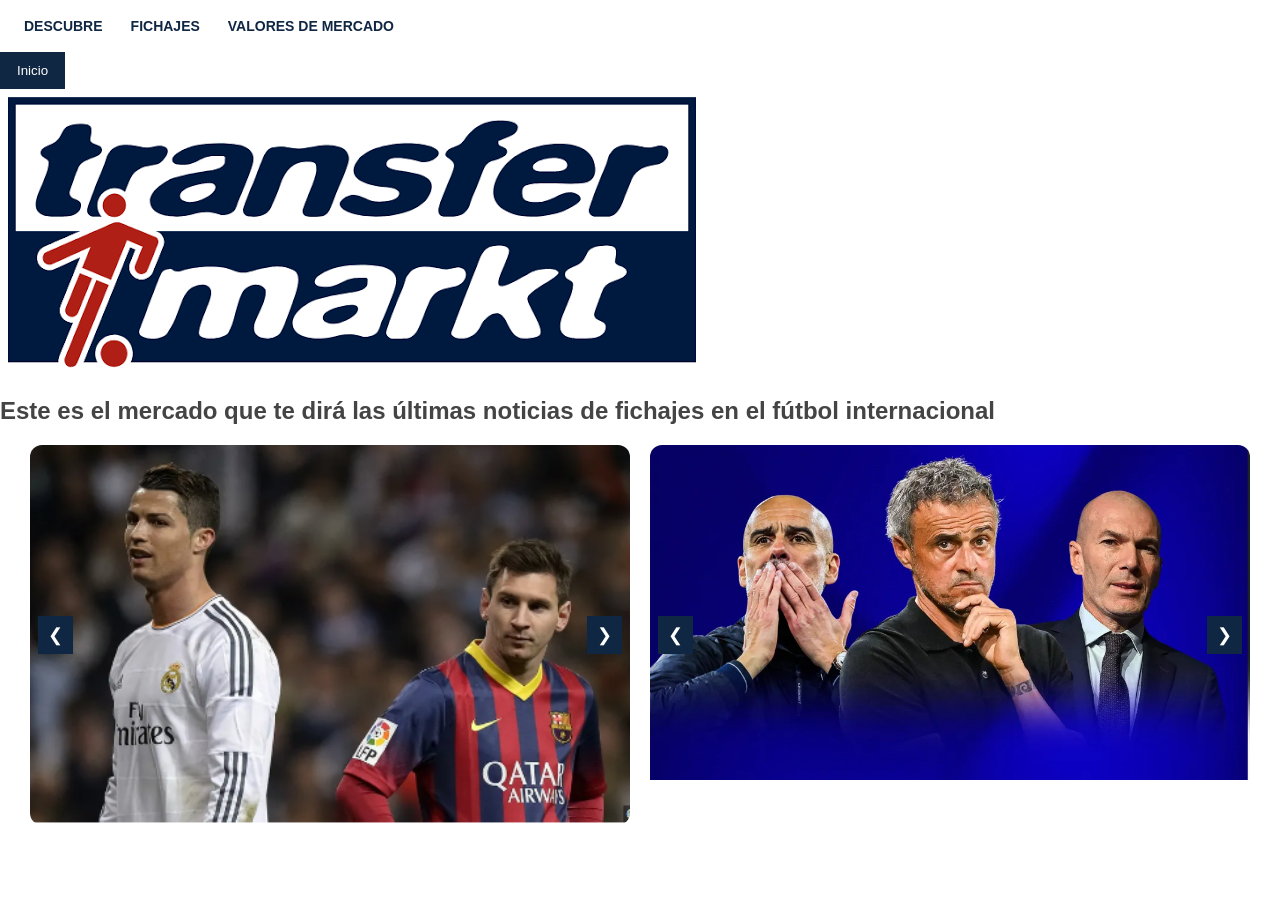
<file: index.html>
<!DOCTYPE html>
<html lang="en">
<head>
    <link rel="stylesheet" href="Style.css">
    <meta charset="UTF-8">
    <meta name="viewport" content="width=device-width, initial-scale=1.0">
    <title>Document</title>
</head>
<body>
    <header class="navbar-principal">

        <div class="menu-principal">

            <a href="descubre.html">DESCUBRE</a>
            <a href="fichajes.html">FICHAJES </a>
            <a href="valoresmercado.html">VALORES DE MERCADO</a>

        </div>
        <a href="index.html"><button>Inicio</button></a>

    </header>

<img src="transfer.png" alt="Mercado de Fichajes 26"> 

<h2>Este es el mercado que te dirá las últimas noticias de fichajes en el fútbol internacional</h2>

     <div class="carruseles">

    <div class="carrusel-contenedor">
      <div class="carrusel">
        <div class="diapositiva"><img src="messi2.png" alt="messi-y-ronaldo"></div>
        <div class="diapositiva"><img src="lamine2.png" alt="lamine-yamal"></div>
        <div class="diapositiva"><img src="harry.jfif" alt="harry-kane"></div>
      </div>
      <button class="boton-carrusel anterior" onclick="mover(this, -1)">&#10094;</button>
      <button class="boton-carrusel siguiente" onclick="mover(this, 1)">&#10095;</button>
    </div>

    <div class="carrusel-contenedor">
      <div class="carrusel">
        <div class="diapositiva"><img src="psg.png" alt="entrenadores"></div>
        <div class="diapositiva"><img src="kimine.png" alt="yamal-y-mbappe"></div>
        <div class="diapositiva"><img src="judeb.png" alt="bellingham"></div>
      </div>
      <button class="boton-carrusel anterior" onclick="mover(this, -1)">&#10094;</button>
      <button class="boton-carrusel siguiente" onclick="mover(this, 1)">&#10095;</button>
    </div>

  </div>

  <script>
    function mover(boton, direccion) {
      const contenedor = boton.closest('.carrusel-contenedor');
      const carrusel = contenedor.querySelector('.carrusel');
      const total = carrusel.querySelectorAll('.diapositiva').length;

      let indice = Number(contenedor.dataset.indice || 0) + direccion;

      if (indice >= total) indice = 0;
      else if (indice < 0) indice = total - 1;

      contenedor.dataset.indice = indice;
      carrusel.style.transform = `translateX(-${indice * 100}%)`;
    }
  </script>

</body>
</html>
</file>
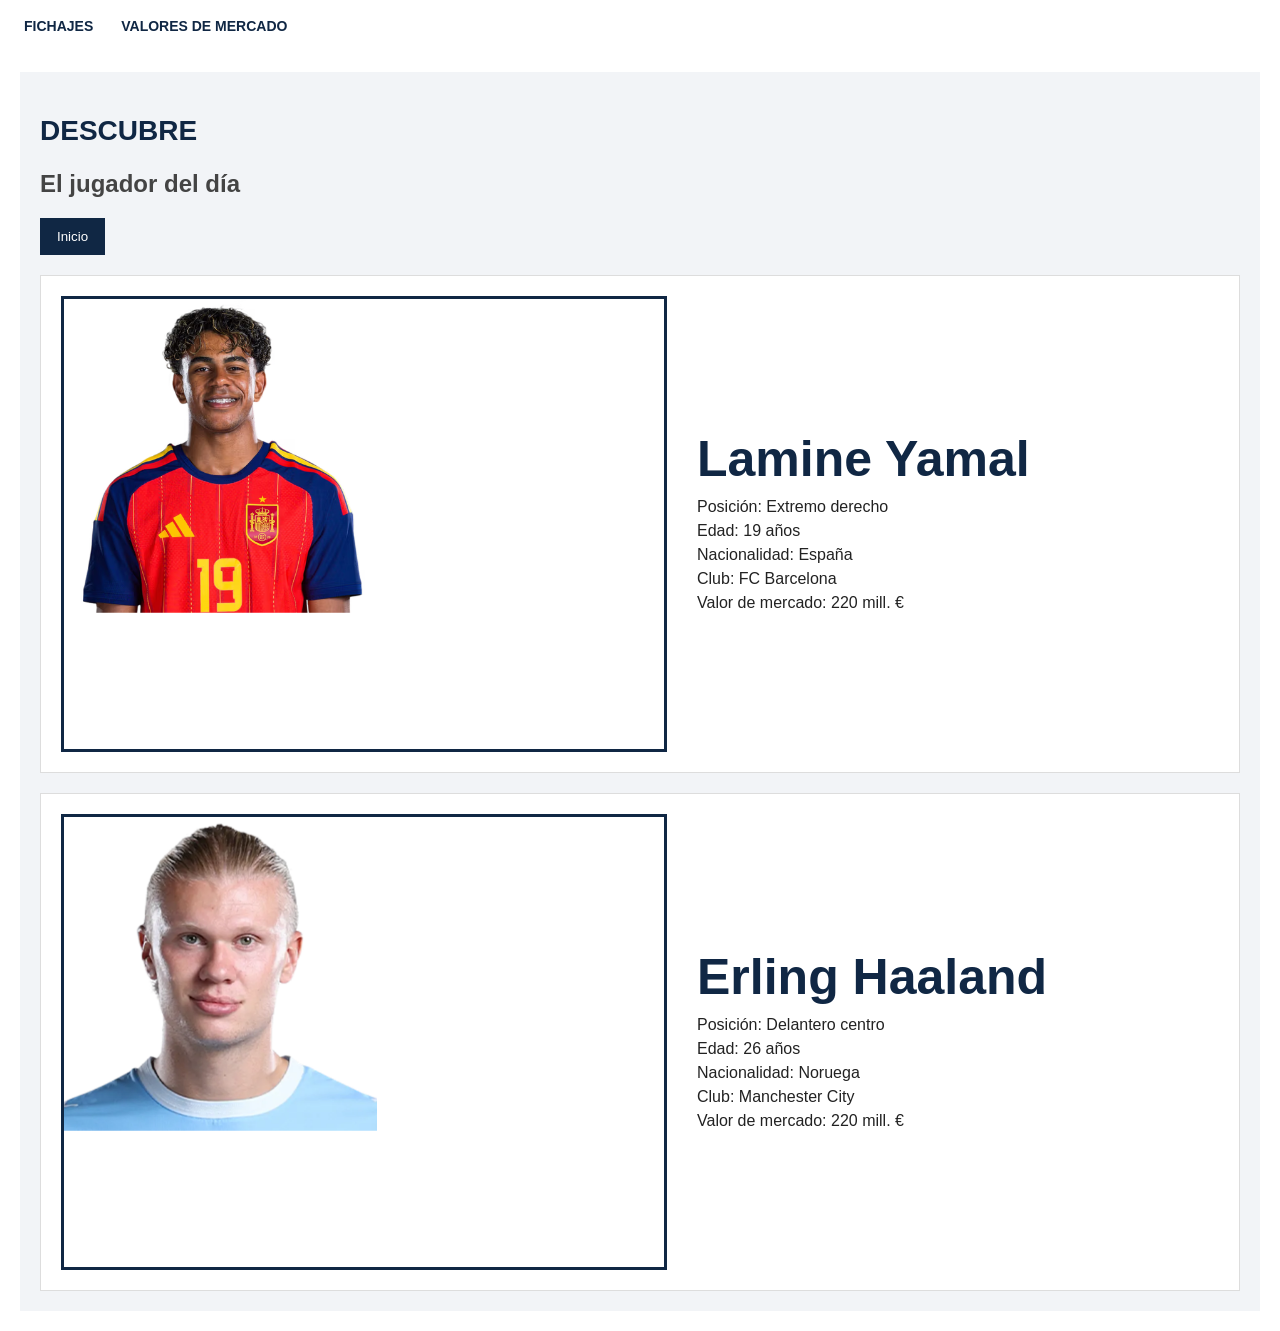
<file: descubre.html>
<!DOCTYPE html>
<html lang="es">
<head>
    <meta charset="UTF-8">
    <title>Descubre</title>
    <link rel="stylesheet" href="Style.css">
</head>

<body>

    <div class="menu-principal">
        <a href="fichajes.html">FICHAJES</a>
        <a href="valoresmercado.html">VALORES DE MERCADO</a>
    </div>

    <section class="descubre">
        <h1>DESCUBRE</h1>
        <h2>El jugador del día</h2>
<a href="index.html"><button>Inicio</button></a>

        <div class="jugador-dia">
            <img src="lamine.png" alt="Lamine Yamal">
            <div class="info-jugador">
                <h3>Lamine Yamal</h3>
    <p>Posición: Extremo derecho</p>
    <p>Edad: 19 años</p>
    <p>Nacionalidad: España</p>
    <p>Club: FC Barcelona</p>
    <p>Valor de mercado: 220 mill. €</p>
            </div>
        </div>

         <div class="jugador-dia">
        <img src="haaland.png" alt="Erling Haaland">
        <div class="info-jugador">
            <h3>Erling Haaland</h3>
    <p>Posición: Delantero centro</p>
    <p>Edad: 26 años</p>
    <p>Nacionalidad: Noruega</p>
    <p>Club: Manchester City</p>
    <p>Valor de mercado: 220 mill. €</p>
        </div>
    </div>
    </section>

</body>
</html>
</file>
<file: Style.css>
body {
    margin: 0; background-color: white;
    color: #222; font-family: Arial, sans-serif;
}
.menu-principal {
    display: flex; flex-wrap: wrap; gap: 28px;
    padding: 18px 24px; background-color: white;
}
.menu-principal a {
    color: #102744; font-size: 14px;
    font-weight: bold; text-decoration: none;
}
.menu-principal a:hover { color: #1678bd; }
h1 { color: #102744; font-size: 28px; } h2 { color: #444; }
button {
    padding: 10px 16px; background-color: #102744; color: white; border: 1px solid #102744;
}
.fichajes {
    margin: 20px; padding: 20px;
    background-color: #f2f4f7; overflow-x: auto;
}
.tabla-fichajes { width: 100%; min-width: 650px; }
.fila-fichaje {
    display: grid; grid-template-columns: 1.5fr 2fr 2fr 1fr 1fr;
    min-height: 55px; background-color: white;
    border-bottom: 1px solid #ddd;
}
.fila-fichaje > div {
    display: flex; align-items: center;
    padding: 10px; border-right: 1px solid #ddd;
}
.fila-fichaje.encabezado, .encabezado-valor {
    background-color: #102744; color: white; font-weight: bold;
}
.club img { width: 25px; height: 25px; }
.valores {
    margin: 20px; padding: 20px;
    background-color: white; overflow-x: auto;
}
.subtitulo { margin-bottom: 20px; color: #666; }
.lista-valores { width: 100%; min-width: 760px; }
.fila-valor {
    display: grid; grid-template-columns: 40px 2fr 50px 1.3fr 1.5fr 1.2fr;
    align-items: center; gap: 8px; min-height: 60px; padding: 8px; border-bottom: 1px solid #ddd; font-size: 14px;
}
.datos-jugador, .nacionalidad, .datos-club {
    display: flex; align-items: center; gap: 8px;
}
.datos-jugador img { width: 38px; height: 42px; }
.datos-jugador a, .datos-club {
    color: #0066a1; font-weight: bold; text-decoration: none;
}
.nacionalidad img { width: 20px; height: 14px; } .datos-club img { width: 27px; height: 27px; }
.precio-valor { font-weight: bold; }
.estadisticas {
    padding: 25px; background-color: #061d40; color: white;
}
.estadisticas h1 {
    color: white; text-align: center; font-size: 26px;
}
.cuadricula-estadisticas {
    display: grid; grid-template-columns: 2fr 1fr 1fr;
    grid-template-rows: 150px 150px; gap: 20px;
}
.tarjeta-estadistica {
    position: relative; display: flex; align-items: flex-end;
    justify-content: center; overflow: hidden; border: 3px solid #55a5ff;
    background-color: #0b3269; color: white; text-decoration: none;
}
.tarjeta-estadistica img {
    position: absolute; width: 100%; height: 100%; object-fit: cover;
}
.tarjeta-estadistica h3 {
    position: relative; margin: 0; padding: 10px;
    background-color: #102744; color: white;
    text-align: center; font-size: 13px;
}
.tarjeta-grande { grid-column: 1; grid-row: 1 / 3; }

/* ===== CARRUSELES (uno al lado del otro) ===== */
.carruseles { display: flex; justify-content: center; flex-wrap: wrap; gap: 20px; margin: 20px; }
.carrusel-contenedor { position: relative; flex: 1 1 300px; max-width: 600px; overflow: hidden; border-radius: 12px; }
.carrusel { display: flex; transition: transform .5s ease; }
.diapositiva { flex: 0 0 100%; }
.diapositiva img { display: block; width: 100%; height: 380px; object-fit: cover; object-position: top; }
.boton-carrusel { position: absolute; top: 50%; transform: translateY(-50%); padding: 8px 10px; background-color: #102744; color: white; border: none; font-size: 18px; cursor: pointer; }
.anterior { left: 8px; }
.siguiente { right: 8px; }

/* ===== LOGO TRANSFERMARKT ===== */
.logo { width: 1300px; max-width: 100%; height: auto; }
.descubre {
    margin: 20px; padding: 20px;
    background-color: #f2f4f7;
}
.jugador-dia {
    display: flex; gap: 30px; align-items: center;
    margin-top: 20px; padding: 20px;
    background-color: white; border: 1px solid #ddd;
}
.jugador-dia img {
    width: 600px; border: 3px solid #102744;
}
.info-jugador h3 {
    margin: 0 0 10px 0; color: #102744; font-size: 50px;
}
.info-jugador p { margin: 6px 0; }
.frase { color: #666; font-style: italic; }
.info-jugador a {
    display: inline-block; margin-top: 10px; padding: 10px 16px;
    background-color: #102744; color: white; text-decoration: none;
}
.jugador-dia img { width: 600px; height: 450px; object-fit: cover; object-position: top; }
@media (max-width: 700px) {
    .menu-principal { gap: 14px; padding: 14px; }
    .fichajes, .valores { margin: 10px; padding: 12px; }
    .cuadricula-estadisticas {
        grid-template-columns: 1fr 1fr;
        grid-template-rows: 180px 140px 140px;
    }
    .tarjeta-grande { grid-column: 1 / 3; grid-row: 1; }
}
</file>
